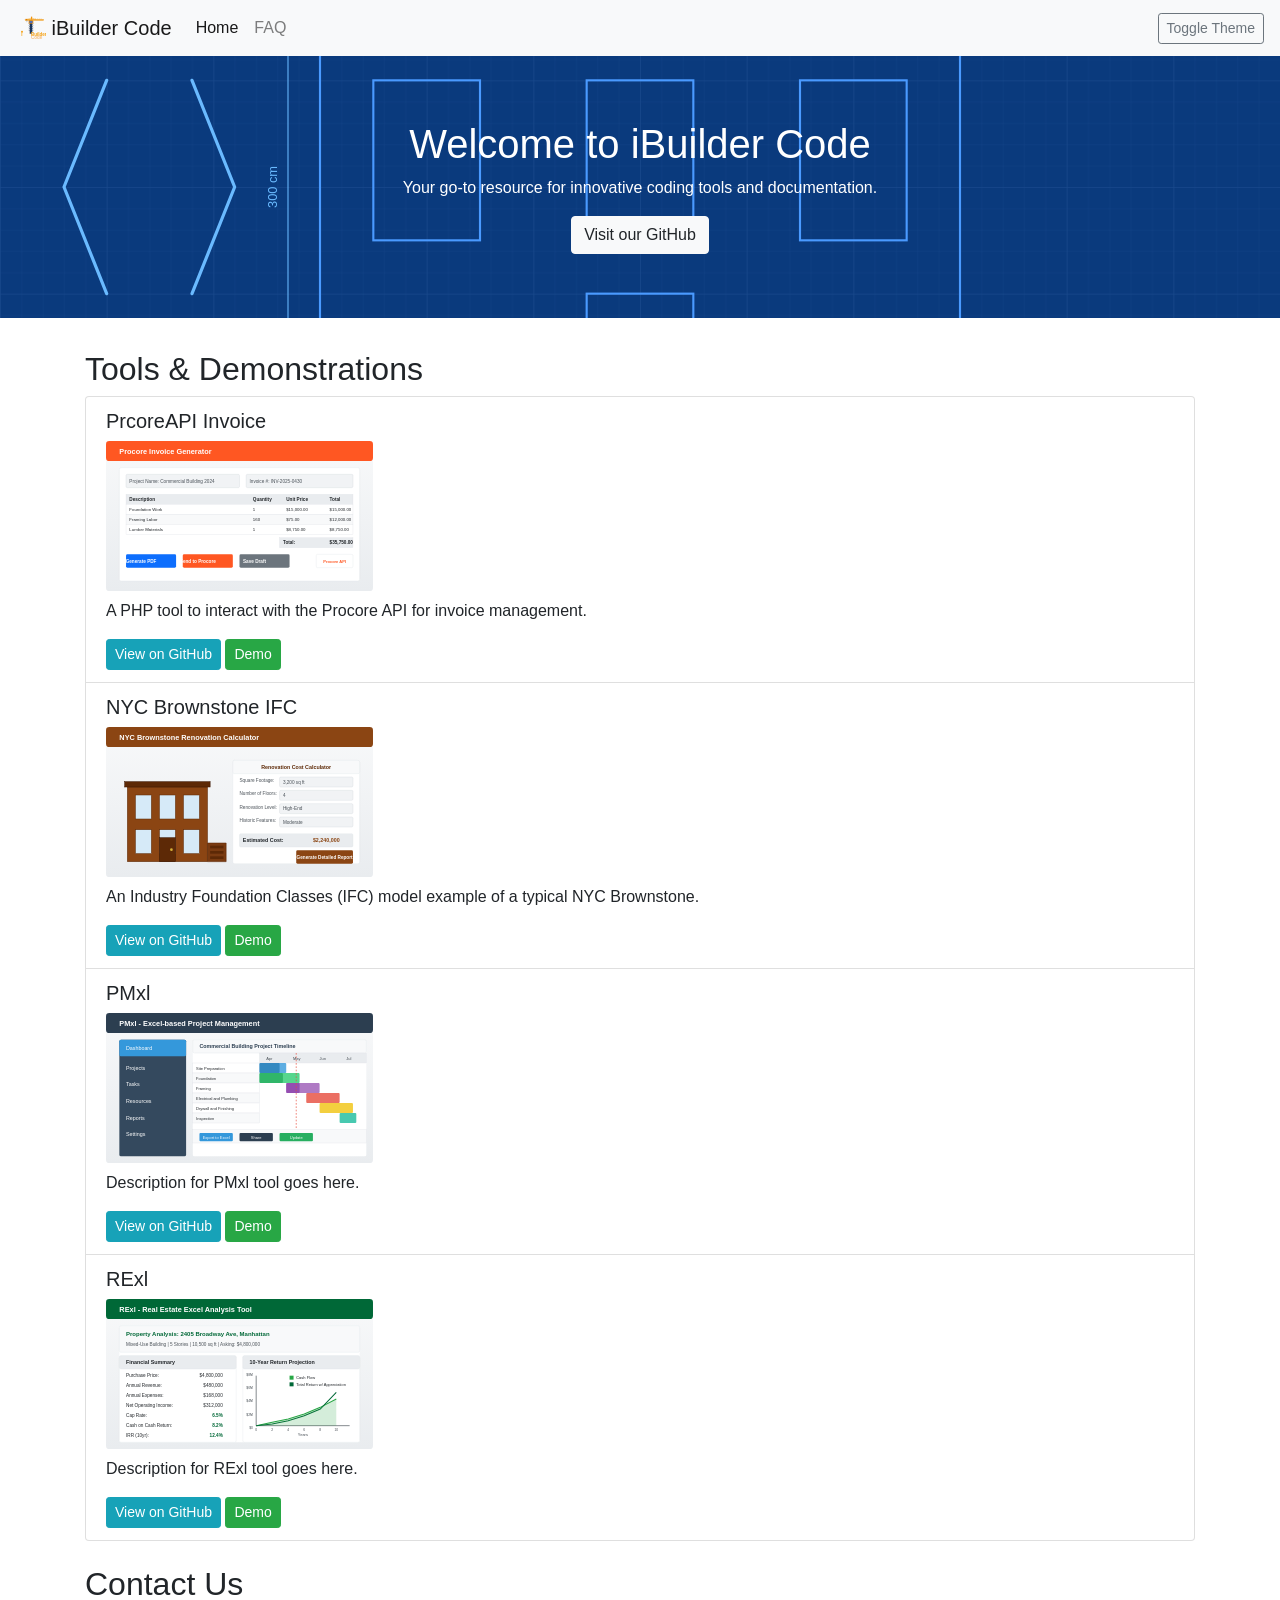
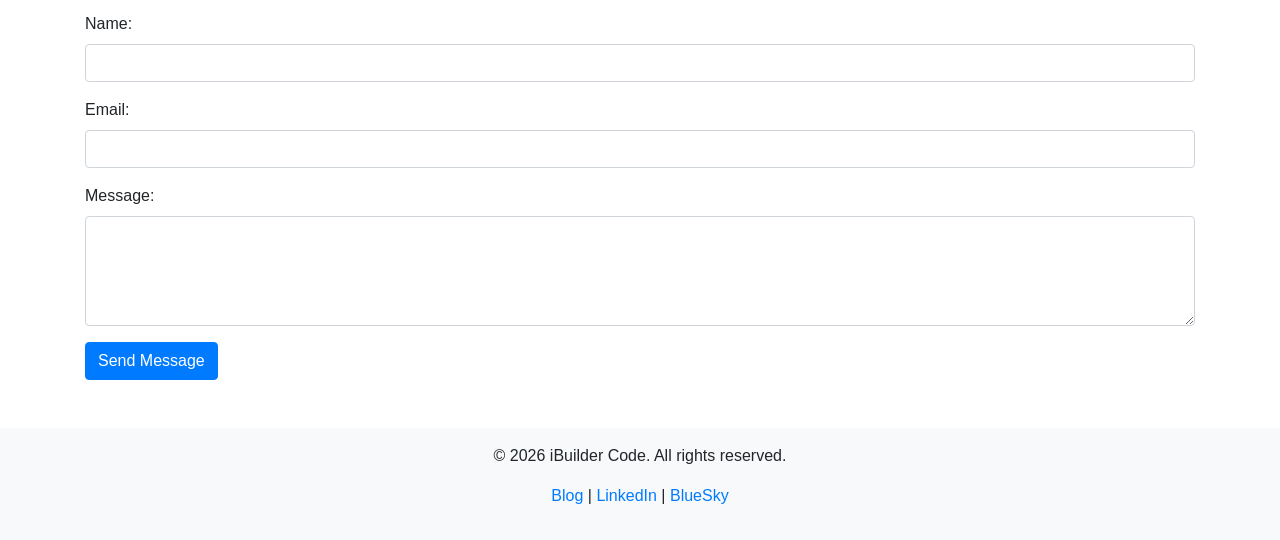
<file: index.html>
<!DOCTYPE html>
<html lang="en">
    <head>
        <meta charset="UTF-8">
        <meta name="viewport" content="width=device-width, initial-scale=1.0">
    
        <!-- SEO Meta Tags -->
        <meta name="description" content="iBuilder Code: Your go-to resource for innovative coding tools, documentation, and demos by Matt Emma. Explore Procore API tools, IFC models, and more.">
        <meta name="keywords" content="iBuilder Code, Matt Emma, Procore API, IFC, PMxl, RExl, coding tools, software development, construction tech">
        <meta name="author" content="Matt Emma">
    
        <!-- Open Graph / Facebook -->
        <meta property="og:type" content="website">
        <meta property="og:url" content="https://ibuildercode.com/"> <!-- Replace with actual deployed URL -->
        <meta property="og:title" content="iBuilder Code - Tools & Documentation">
        <meta property="og:description" content="Innovative coding tools, documentation, and demos by Matt Emma.">
        <meta property="og:image" content="img/og-image.svg"> <!-- Updated path, ensure full URL on deployment -->

        <!-- Twitter -->
        <meta property="twitter:card" content="summary_large_image">
        <meta property="twitter:url" content="https://ibuildercode.com/"> <!-- Replace with actual deployed URL -->
        <meta property="twitter:title" content="iBuilder Code - Tools & Documentation">
        <meta property="twitter:description" content="Innovative coding tools, documentation, and demos by Matt Emma.">
        <meta property="twitter:image" content="img/og-image.svg"> <!-- Updated path (using OG image), ensure full URL on deployment -->

        <title>iBuilder Code</title>

        <!-- Favicon Links - Updated paths based on img folder -->
        <link rel="icon" href="img/favicon-ico.ico" sizes="any">
        <link rel="icon" href="img/logo.svg" type="image/svg+xml"> <!-- Using logo.svg as SVG icon -->
        <link rel="apple-touch-icon" href="img/apple-touch-icon.svg"> <!-- Using apple-touch-icon.svg -->
        <!-- <link rel="manifest" href="/site.webmanifest"> Optional: Create manifest file if needed, reference pwa icons -->

        <link rel="stylesheet" href="https://stackpath.bootstrapcdn.com/bootstrap/4.5.2/css/bootstrap.min.css">
        <link rel="stylesheet" href="css/style.css">
    </head>
<body>
    <!-- Add class="dark-theme" here if dark theme is preferred by default or loaded from localStorage -->
    <header>
        <!-- Consistent Navbar Structure -->
        <nav class="navbar navbar-expand-lg navbar-light bg-light">
            <a class="navbar-brand" href="index.html">
                <img src="img/logo.svg" alt="iBuilder Code Logo" width="30" height="30" class="d-inline-block align-top">
                iBuilder Code
            </a>
            <button class="navbar-toggler" type="button" data-toggle="collapse" data-target="#navbarNav" aria-controls="navbarNav" aria-expanded="false" aria-label="Toggle navigation">
                <span class="navbar-toggler-icon"></span>
            </button>
            <div class="collapse navbar-collapse" id="navbarNav">
                <ul class="navbar-nav mr-auto">
                    <li class="nav-item">
                        <a class="nav-link active" href="index.html">Home</a>
                    </li>
                    <li class="nav-item">
                        <a class="nav-link" href="faq.html">FAQ</a>
                    </li>
                </ul>
                <button id="theme-toggle" class="btn btn-outline-secondary btn-sm">Toggle Theme</button>
            </div>
        </nav>
        <!-- Jumbotron moved below navbar -->
        <div class="jumbotron text-center bg-primary text-white rounded-0">
             <h1>Welcome to iBuilder Code</h1>
             <p>Your go-to resource for innovative coding tools and documentation.</p>
             <a href="https://github.com/ibuilder" class="btn btn-light" target="_blank" rel="noopener noreferrer">Visit our GitHub</a>
        </div>
    </header>

    <div class="container mt-4">
        <h2>Tools & Demonstrations</h2>
        <ul class="list-group mb-4">
            <li class="list-group-item">
                <h5>PrcoreAPI Invoice</h5>
                <img src="img/procore-invoice-preview.svg" alt="Procore Invoice Tool Preview" class="img-fluid mb-2" style="max-height: 150px;"> <!-- Updated src and uncommented -->
                <p>A PHP tool to interact with the Procore API for invoice management.</p>
                <a href="https://github.com/ibuilder/ProcoreAPI-PHPInvoice" class="btn btn-info btn-sm" target="_blank" rel="noopener noreferrer">View on GitHub</a>
                <a href="https://ibuildercode.com/invoice/" class="btn btn-success btn-sm" target="_blank" rel="noopener noreferrer">Demo</a>
            </li>
            <li class="list-group-item">
                <h5>NYC Brownstone IFC</h5>
                 <img src="img/nyc-brownstone-preview.svg" alt="NYC Brownstone IFC Preview" class="img-fluid mb-2" style="max-height: 150px;"> <!-- Updated src and uncommented -->
                 <p>An Industry Foundation Classes (IFC) model example of a typical NYC Brownstone.</p>
                <a href="https://github.com/ibuilder/NYC-BrownstoneIFC" class="btn btn-info btn-sm" target="_blank" rel="noopener noreferrer">View on GitHub</a>
                <a href="https://ibuilder.github.io/NYC-BrownstoneIFC/" class="btn btn-success btn-sm" target="_blank" rel="noopener noreferrer">Demo</a>
            </li>
            <li class="list-group-item">
                <h5>PMxl</h5>
                <img src="img/pmxl-preview.svg" alt="PMxl Tool Preview" class="img-fluid mb-2" style="max-height: 150px;"> <!-- Added img tag -->
                <p>Description for PMxl tool goes here.</p> <!-- Added description -->
                <a href="https://github.com/ibuilder/PMxl" class="btn btn-info btn-sm" target="_blank" rel="noopener noreferrer">View on GitHub</a>
                <a href="https://ibuilder.github.io/PMxl/" class="btn btn-success btn-sm" target="_blank" rel="noopener noreferrer">Demo</a>
            </li>
            <li class="list-group-item">
                <h5>RExl</h5>
                <img src="img/rexl-preview.svg" alt="RExl Tool Preview" class="img-fluid mb-2" style="max-height: 150px;"> <!-- Added img tag -->
                <p>Description for RExl tool goes here.</p> <!-- Added description -->
                <a href="https://github.com/ibuilder/RExl" class="btn btn-info btn-sm" target="_blank" rel="noopener noreferrer">View on GitHub</a>
                <a href="https://ibuilder.github.io/RExl/" class="btn btn-success btn-sm" target="_blank" rel="noopener noreferrer">Demo</a>
            </li>
        </ul>

        <h2>Contact Us</h2>
        <!-- Note: Replace mailto: with a proper form handling service (e.g., Formspree, Netlify Forms) or a backend endpoint -->
        <form id="contact-form" action="https://formspree.io/f/xrbqeobq" method="POST">
             <div id="form-error-message" class="alert alert-danger d-none" role="alert">
                 Please fill out all fields.
             </div>
             <div id="form-success-message" class="alert alert-success d-none" role="alert">
                 Thank you for your message! We'll get back to you soon.
             </div>
            <div class="form-group">
                <label for="name">Name:</label>
                <input type="text" class="form-control" id="name" name="name" required>
            </div>
            <div class="form-group">
                <label for="email">Email:</label>
                <input type="email" class="form-control" id="email" name="email" required>
            </div>
            <div class="form-group">
                <label for="message">Message:</label>
                <textarea class="form-control" id="message" name="message" rows="4" required></textarea>
            </div>
            <button type="submit" class="btn btn-primary">Send Message</button>
        </form>
    </div>

    <footer class="text-center mt-5 py-3 bg-light">
        <p>&copy; <span id="current-year">2023</span> iBuilder Code. All rights reserved.</p>
        <p>
            <a href="https://2build.wordpress.com/" target="_blank" rel="noopener noreferrer">Blog</a> |
            <a href="https://www.linkedin.com/in/memma/" target="_blank" rel="noopener noreferrer">LinkedIn</a> |
            <a href="https://bsky.app/profile/ibuilder.bsky.social" target="_blank" rel="noopener noreferrer">BlueSky</a>
        </p>
    </footer>

    <script src="https://code.jquery.com/jquery-3.5.1.slim.min.js"></script>
    <script src="https://cdn.jsdelivr.net/npm/@popperjs/core@2.9.2/dist/umd/popper.min.js"></script>
    <script src="https://stackpath.bootstrapcdn.com/bootstrap/4.5.2/js/bootstrap.min.js"></script>
    <script src="js/script.js"></script>
</body>
</html>
</file>
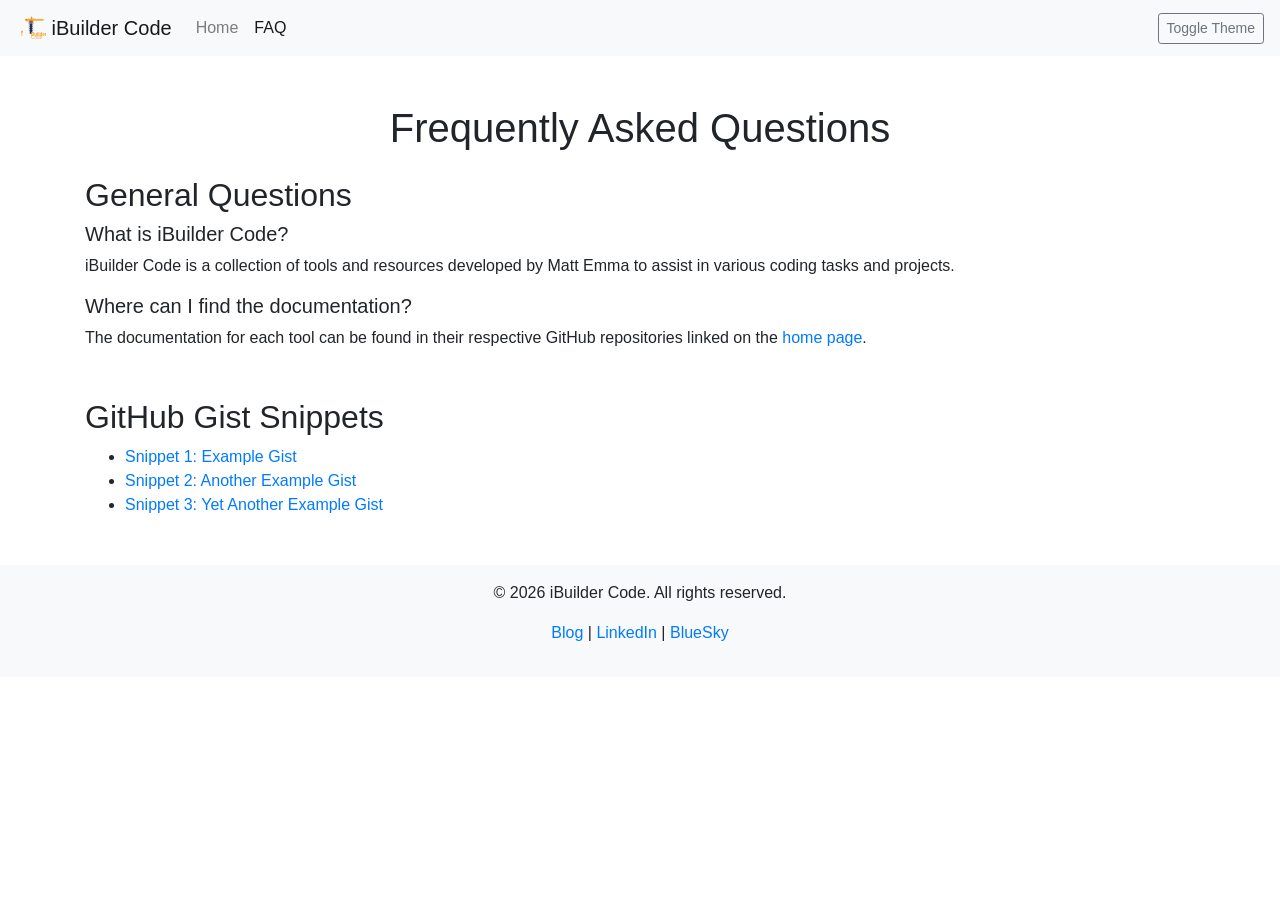
<file: faq.html>
<!DOCTYPE html>
<html lang="en">
    <head>
        <meta charset="UTF-8">
        <meta name="viewport" content="width=device-width, initial-scale=1.0">
    
        <!-- SEO Meta Tags -->
        <meta name="description" content="iBuilder Code: Your go-to resource for innovative coding tools, documentation, and demos by Matt Emma. Explore Procore API tools, IFC models, and more.">
        <meta name="keywords" content="iBuilder Code, Matt Emma, Procore API, IFC, PMxl, RExl, coding tools, software development, construction tech">
        <meta name="author" content="Matt Emma">
    
        <!-- Open Graph / Facebook -->
        <meta property="og:type" content="website">
        <meta property="og:url" content="https://ibuildercode.com/faq.html"> <!-- Replace with actual deployed URL -->
        <meta property="og:title" content="iBuilder Code - FAQ">
        <meta property="og:description" content="Frequently asked questions about iBuilder Code tools and resources.">
        <meta property="og:image" content="img/og-image.svg"> <!-- Updated path, ensure full URL on deployment -->

        <!-- Twitter -->
        <meta property="twitter:card" content="summary_large_image">
        <meta property="twitter:url" content="https://ibuildercode.com/faq.html"> <!-- Replace with actual deployed URL -->
        <meta property="twitter:title" content="iBuilder Code - FAQ">
        <meta property="twitter:description" content="Frequently asked questions about iBuilder Code tools and resources.">
        <meta property="twitter:image" content="img/og-image.svg"> <!-- Updated path (using OG image), ensure full URL on deployment -->

        <title>iBuilder Code - FAQ</title>

        <!-- Favicon Links - Updated paths based on img folder -->
        <link rel="icon" href="img/favicon-ico.ico" sizes="any">
        <link rel="icon" href="img/logo.svg" type="image/svg+xml"> <!-- Using logo.svg as SVG icon -->
        <link rel="apple-touch-icon" href="img/apple-touch-icon.svg"> <!-- Using apple-touch-icon.svg -->
        <!-- <link rel="manifest" href="/site.webmanifest"> Optional: Create manifest file if needed, reference pwa icons -->

        <link rel="stylesheet" href="https://stackpath.bootstrapcdn.com/bootstrap/4.5.2/css/bootstrap.min.css">
        <link rel="stylesheet" href="css/style.css">
    </head>
<body>
     <!-- Add class="dark-theme" here if dark theme is preferred by default or loaded from localStorage -->
    <header>
        <!-- Consistent Navbar Structure -->
        <nav class="navbar navbar-expand-lg navbar-light bg-light">
            <a class="navbar-brand" href="index.html">
                <img src="img/logo.svg" alt="iBuilder Code Logo" width="30" height="30" class="d-inline-block align-top">
                iBuilder Code
            </a>
            <button class="navbar-toggler" type="button" data-toggle="collapse" data-target="#navbarNav" aria-controls="navbarNav" aria-expanded="false" aria-label="Toggle navigation">
                <span class="navbar-toggler-icon"></span>
            </button>
            <div class="collapse navbar-collapse" id="navbarNav">
                <ul class="navbar-nav mr-auto">
                    <li class="nav-item">
                        <a class="nav-link" href="index.html">Home</a>
                    </li>
                    <li class="nav-item">
                        <a class="nav-link active" href="faq.html">FAQ</a>
                    </li>
                </ul>
                 <button id="theme-toggle" class="btn btn-outline-secondary btn-sm">Toggle Theme</button>
            </div>
        </nav>
    </header>

    <div class="container mt-5">
        <h1 class="text-center">Frequently Asked Questions</h1>
        <div class="faq-section mt-4">
            <h2>General Questions</h2>
            <div class="faq-item">
                <h5>What is iBuilder Code?</h5>
                <p>iBuilder Code is a collection of tools and resources developed by Matt Emma to assist in various coding tasks and projects.</p>
            </div>
            <div class="faq-item">
                <h5>Where can I find the documentation?</h5>
                <p>The documentation for each tool can be found in their respective GitHub repositories linked on the <a href="index.html">home page</a>.</p>
            </div>
            <!-- Add more FAQ items here -->
        </div>

        <div class="gist-section mt-5">
            <h2>GitHub Gist Snippets</h2>
            <ul>
                <li>
                    <a href="https://gist.github.com/ibuilder/980b2b104762ffc17de5f8a7ee12d98d" target="_blank" rel="noopener noreferrer">Snippet 1: Example Gist</a>
                </li>
                <li>
                    <a href="https://gist.github.com/ibuilder/2f24dd068061935ded33df434ec9d8a0" target="_blank" rel="noopener noreferrer">Snippet 2: Another Example Gist</a>
                </li>
                <li>
                    <a href="https://gist.github.com/ibuilder/a66a3d29eae0c74459bdc1dfceb232a6" target="_blank" rel="noopener noreferrer">Snippet 3: Yet Another Example Gist</a>
                </li>
                 <!-- Verify these links are still relevant -->
            </ul>
        </div>
    </div>

    <footer class="text-center mt-5 py-3 bg-light">
        <p>&copy; <span id="current-year">2023</span> iBuilder Code. All rights reserved.</p>
        <p>
            <a href="https://2build.wordpress.com/" target="_blank" rel="noopener noreferrer">Blog</a> |
            <a href="https://www.linkedin.com/in/memma/" target="_blank" rel="noopener noreferrer">LinkedIn</a> |
            <a href="https://bsky.app/profile/ibuilder.bsky.social" target="_blank" rel="noopener noreferrer">BlueSky</a>
        </p>
    </footer>

    <script src="https://code.jquery.com/jquery-3.5.1.slim.min.js"></script>
    <script src="https://cdn.jsdelivr.net/npm/@popperjs/core@2.9.2/dist/umd/popper.min.js"></script>
    <script src="https://stackpath.bootstrapcdn.com/bootstrap/4.5.2/js/bootstrap.min.js"></script>
    <script src="js/script.js"></script>
</body>
</html>
</file>
<file: css/style.css>
/* Basic Theme Variables */
:root {
    --background-color-light: #ffffff;
    --text-color-light: #212529;
    --navbar-bg-light: #f8f9fa;
    --footer-bg-light: #f8f9fa;
    --link-color-light: #007bff;
    --card-bg-light: #ffffff;
    --border-color-light: #dee2e6;

    --background-color-dark: #22272e;
    --text-color-dark: #cdd9e5;
    --navbar-bg-dark: #2d333b;
    --footer-bg-dark: #2d333b;
    --link-color-dark: #58a6ff;
    --card-bg-dark: #2d333b;
    --border-color-dark: #444c56;
}

body {
    background-color: var(--background-color-light);
    color: var(--text-color-light);
    transition: background-color 0.3s ease, color 0.3s ease;
}

.jumbotron {
    background-image: url('../img/blueprint-background.svg'); /* Path relative to css folder */
    background-size: cover; /* Cover the entire jumbotron area */
    background-position: center center; /* Center the background image */
    background-repeat: no-repeat; /* Prevent tiling if image is smaller */
    /* Keep existing text color and padding, etc. */
}

/* Dark Theme Styles */
body.dark-theme {
    background-color: var(--background-color-dark);
    color: var(--text-color-dark);
}

body.dark-theme .navbar {
    background-color: var(--navbar-bg-dark) !important; /* Override Bootstrap */
    border-bottom: 1px solid var(--border-color-dark);
}

body.dark-theme .navbar-light .navbar-brand,
body.dark-theme .navbar-light .nav-link {
    color: var(--text-color-dark);
}
body.dark-theme .navbar-light .nav-link:hover {
    color: var(--link-color-dark);
}
body.dark-theme .navbar-light .navbar-toggler {
     border-color: var(--border-color-dark);
}
body.dark-theme .navbar-light .navbar-toggler-icon {
     background-image: url("data:image/svg+xml,%3csvg xmlns='http://www.w3.org/2000/svg' viewBox='0 0 30 30'%3e%3cpath stroke='rgba(205, 217, 229, 0.8)' stroke-linecap='round' stroke-miterlimit='10' stroke-width='2' d='M4 7h22M4 15h22M4 23h22'/%3e%3c/svg%3e");
}

body.dark-theme .jumbotron {
    /* background-color: #1c2128 !important; */ /* Comment out or remove if image should be primary background */
    /* Or use rgba for a blended effect: */
    background-color: rgba(28, 33, 40, 0.8) !important; /* Darker primary with some transparency */
    color: var(--text-color-dark);
}

body.dark-theme .list-group-item {
    background-color: var(--card-bg-dark);
    border-color: var(--border-color-dark);
    color: var(--text-color-dark);
}

body.dark-theme .form-control {
    background-color: var(--background-color-dark);
    color: var(--text-color-dark);
    border-color: var(--border-color-dark);
}
body.dark-theme .form-control::placeholder {
    color: #6e7681;
}
body.dark-theme .form-control:focus {
     background-color: var(--background-color-dark);
     color: var(--text-color-dark);
     border-color: var(--link-color-dark);
     box-shadow: 0 0 0 0.2rem rgba(88, 166, 255, 0.25);
}

body.dark-theme footer {
    background-color: var(--footer-bg-dark) !important; /* Override Bootstrap */
    color: var(--text-color-dark);
    border-top: 1px solid var(--border-color-dark);
}

body.dark-theme a {
    /* Use the light theme link color in dark mode for general links */
    color: var(--link-color-light);
}
body.dark-theme a:hover {
    /* Use a standard hover color suitable for the light theme link color */
    color: #0056b3;
}
body.dark-theme .btn-link {
     /* Use the dark theme text color (white/light grey) for button links */
     color: var(--text-color-dark); /* Changed from --link-color-light */
}
body.dark-theme .btn-link:hover {
    /* Adjust hover for white text - perhaps slightly brighter or default underline */
    color: #ffffff; /* Changed from #0056b3 */
    text-decoration: underline; /* Optional: Add underline on hover */
}

body.dark-theme .btn-outline-secondary {
    color: var(--text-color-dark);
    border-color: var(--border-color-dark);
}
body.dark-theme .btn-outline-secondary:hover {
    background-color: var(--border-color-dark);
    color: var(--text-color-dark);
}

body.dark-theme .faq-item {
    border-bottom: 1px solid var(--border-color-dark);
}

/* Responsive Adjustments */
@media (max-width: 991.98px) {
    .navbar-collapse {
        margin-top: 10px; /* Add some space below toggler */
    }
    #theme-toggle {
        margin-top: 10px; /* Space toggle button in collapsed menu */
        width: 100%;
    }
}

@media (max-width: 767.98px) {
    .jumbotron h1 {
        font-size: 2.5rem;
    }
    .list-group-item .btn {
        margin-top: 5px; /* Stack buttons on small screens */
    }
}
</file>
